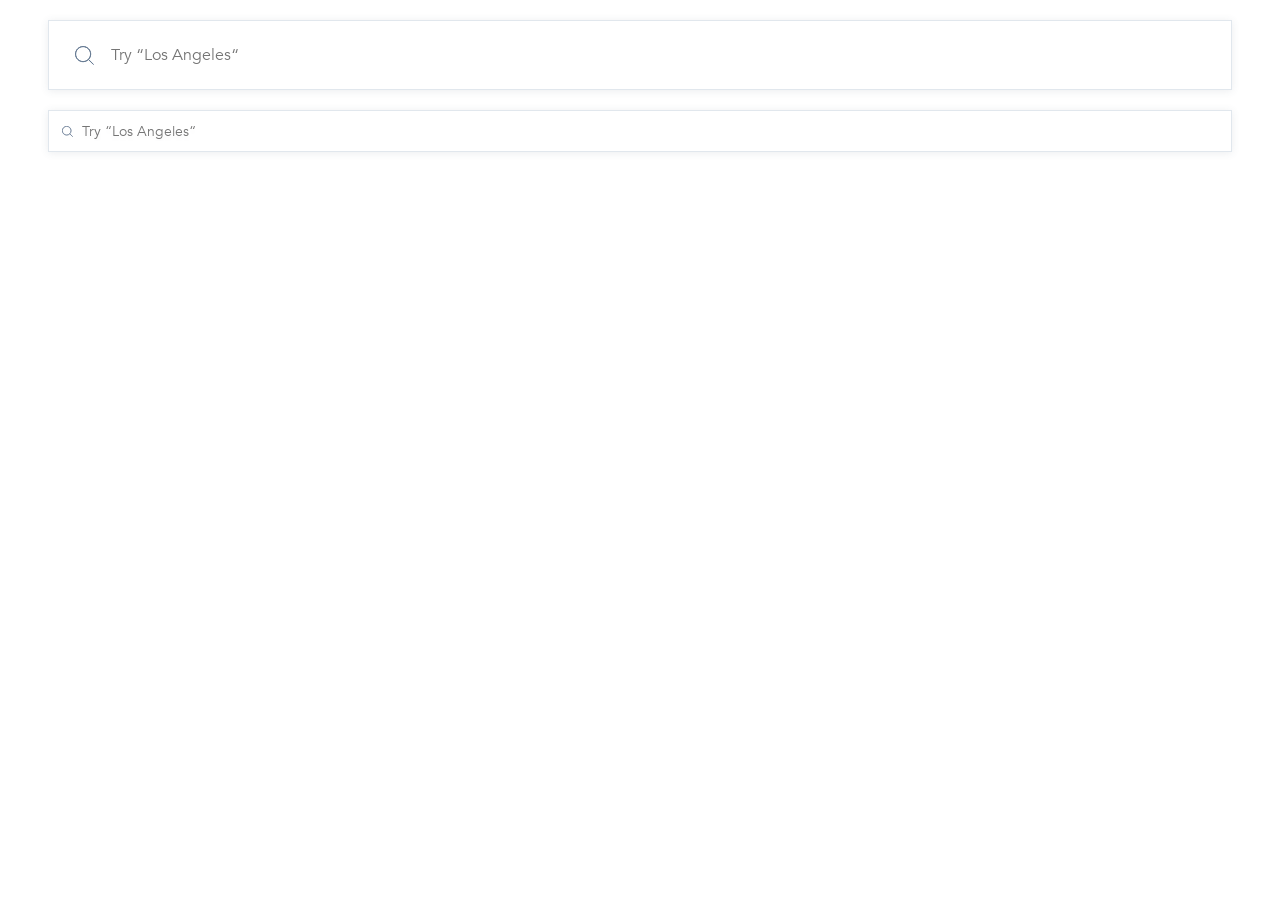
<file: index.html>
<!DOCTYPE html><html lang=en><meta charset=UTF-8><meta name=viewport content="width=device-width, user-scalable=no, initial-scale=1.0, maximum-scale=1.0, minimum-scale=1.0"><meta http-equiv=X-UA-Compatible content="ie=edge"><title>Airbnb Search Bar</title><link rel=stylesheet href=layout_search-bar-airbnb.ddc469da.css><body class=body>
    <form class=search-form data-qa=big>
      <input class="search-form__input search-form__input--big" data-qa=keypress placeholder="Try “Los Angeles“">
    </form>

    <form class=search-form data-qa=small>
      <input class="search-form__input search-form__input--small" data-qa=hover placeholder="Try “Los Angeles“">
    </form>
</file>
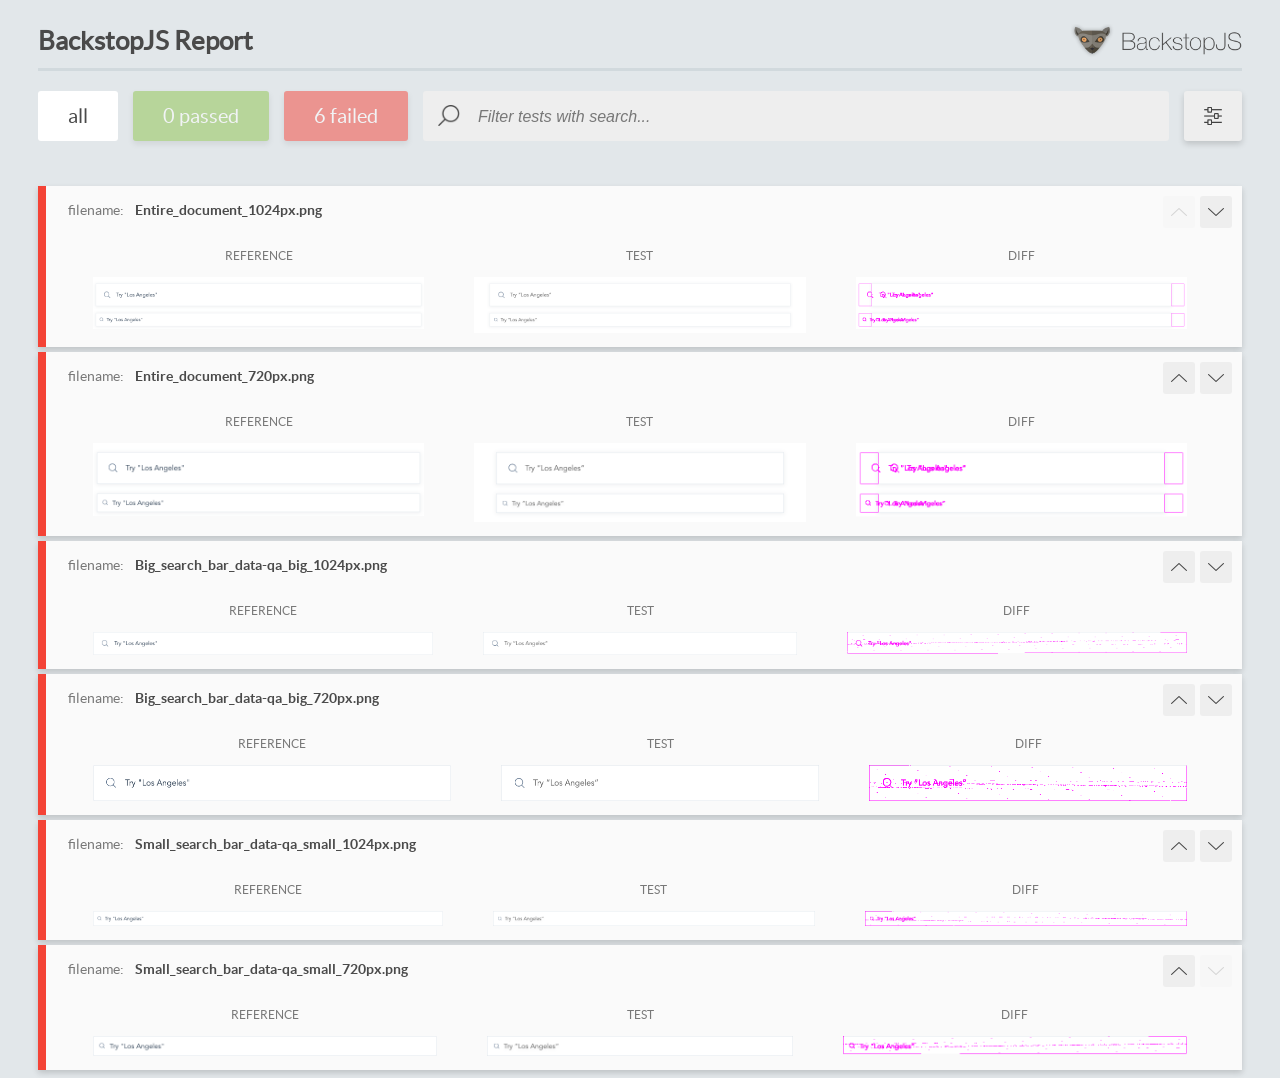
<file: report/html_report/index.html>
<!DOCTYPE html>
<html>
  <head>
    <meta charset="utf-8">
    <!-- Disable Cache -->
    <meta http-equiv="Cache-Control" content="no-cache, no-store, must-revalidate">
    <meta http-equiv="Pragma" content="no-cache">
    <meta http-equiv="Expires" content="0">

    <title>BackstopJS Report</title>

    <style>
      @font-face {
          font-family: 'latoregular';
          src: url('./assets/fonts/lato-regular-webfont.woff2') format('woff2'),
              url('./assets/fonts/lato-regular-webfont.woff') format('woff');
          font-weight: 400;
          font-style: normal;
      }
      @font-face {
          font-family: 'latobold';
          src: url('./assets/fonts/lato-bold-webfont.woff2') format('woff2'),
              url('./assets/fonts/lato-bold-webfont.woff') format('woff');
          font-weight: 700;
          font-style: normal;
      }

      .ReactModal__Body--open {
          overflow: hidden;
      }
      .ReactModal__Body--open .header {
        display: none;
      }

    </style>
  </head>
  <body style="background-color: #E2E7EA">
    <div id="root">

    </div>
    <script>
      function report (report) { // eslint-disable-line no-unused-vars
        window.tests = report;
      }
    </script>
    <script src="config.js"></script>
    <script src="index_bundle.js"></script>
  </body>
</html>
</file>
